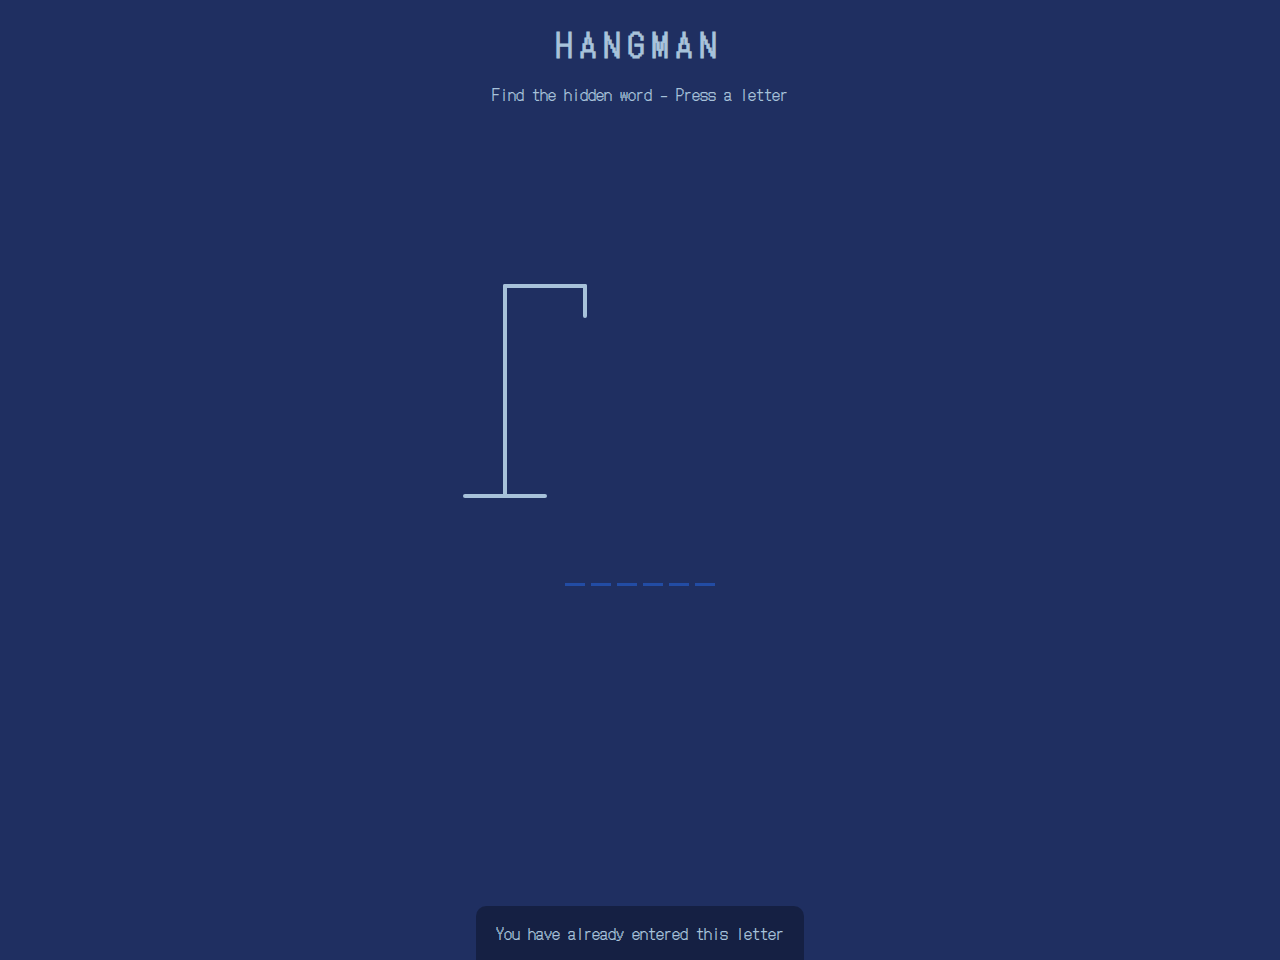
<file: 01_Hangman_Game/index.html>
<!DOCTYPE html>
<html lang="en">
  <head>
    <meta charset="UTF-8" />
    <meta name="viewport" content="width=device-width, initial-scale=1.0" />
    <link rel="stylesheet" href="style.css" />
    <title>Hangman</title>
  </head>
  <body>
    <h1>Hangman</h1>
    <p>Find the hidden word - Press a letter</p>
    <div class="game-container">
      <svg height="250" width="200" class="figure-container">
        <!-- rod -->
        <line x1="60" y1="20" x2="140" y2="20" />
        <line x1="140" y1="20" x2="140" y2="50" />
        <line x1="60" y1="20" x2="60" y2="230" />
        <line x1="20" y1="230" x2="100" y2="230" />
        <!-- head -->
        <circle cx="140" cy="70" r="20" class="figure-part" />
        <!-- body -->
        <line x1="140" y1="90" x2="140" y2="150" class="figure-part" />
        <!-- arms -->
        <line x1="140" y1="120" x2="120" y2="100" class="figure-part" />
        <line x1="140" y1="120" x2="160" y2="100" class="figure-part" />
        <!-- legs -->
        <line x1="140" y1="150" x2="120" y2="180" class="figure-part" />
        <line x1="140" y1="150" x2="160" y2="180" class="figure-part" />
      </svg>
      <div class="wrong-letters-container">
        <div id="wrong-letters"></div>
      </div>
      <div class="word" id="word"></div>
    </div>
    <!-- Popup -->
    <div class="popup-container" id="popup-container">
      <div class="popup">
        <h2 id="final-message"></h2>
        <h3 id="final-message-reveal-word"></h3>
        <button id="play-button">Play Again</button>
      </div>
    </div>
    <!-- Notification -->
    <div class="notification-container" id="notification-container">
      <p>You have already entered this letter</p>
    </div>
    <script src="script.js"></script>
  </body>
</html>
</file>
<file: 01_Hangman_Game/style.css>
@import url("https://fonts.googleapis.com/css2?family=DotGothic16&display=swap");

:root {
  --primary-color: #1f2f61;
  --secondary-color: #224ca4;
  --light-color: #a7c2da;
}

* {
  box-sizing: border-box;
}

body {
  background-color: var(--primary-color);
  color: var(--light-color);
  font-family: "DotGothic16", sans-serif;
  display: flex;
  flex-direction: column;
  align-items: center;
  justify-content: center;
  height: 80vh;
  overflow: hidden;
  margin: 0;
}

h1 {
  margin: 20px 0 0;
  letter-spacing: 0.5rem;
  text-transform: uppercase;
}

h2,
h3 {
  letter-spacing: 0.2rem;
}

.game-container {
  padding: 20px 30px;
  position: relative;
  margin: auto;
  height: 350px;
  width: 450px;
}

.figure-container {
  fill: transparent;
  stroke: var(--light-color);
  stroke-width: 4px;
  stroke-linecap: round;
}

.figure-part {
  display: none;
}

.wrong-letters-container {
  position: absolute;
  top: 20px;
  right: 20px;
  display: flex;
  flex-direction: column;
  text-align: right;
}

.wrong-letters-container p {
  margin: 0 0 5px;
}

.wrong-letters-container span {
  font-size: 24px;
}

.word {
  display: flex;
  position: absolute;
  bottom: 10px;
  left: 50%;
  transform: translateX(-50%);
}

.letter {
  border-bottom: 3px solid var(--secondary-color);
  display: inline-flex;
  font-size: 30px;
  align-items: center;
  justify-content: center;
  margin: 0 3px;
  height: 50px;
  width: 20px;
}

.popup-container {
  background-color: rgba(0, 0, 0, 0.3);
  position: fixed;
  top: 0;
  bottom: 0;
  left: 0;
  right: 0;
  display: none;
  align-items: center;
  justify-content: center;
}

.popup {
  background-color: var(--secondary-color);
  border-radius: 5px;
  box-shadow: 0 15px 10px 3px rgba(0, 0, 0, 0.1);
  padding: 20px;
  text-align: center;
}

.popup button {
  cursor: pointer;
  background-color: var(--light-color);
  color: var(--secondary-color);
  border: 0;
  margin-top: 20px;
  padding: 12px 20px;
  font-size: 16px;
  font-family: inherit;
  border-radius: 5px;
}

.popup button:active {
  transform: scale(0.98);
}

.popup button:focus {
  outline: none;
}

.notification-container {
  background-color: rgba(0, 0, 0, 0.3);
  border-radius: 10px 10px 0 0;
  padding: 15px 20px;
  position: absolute;
  bottom: -60px;
  transition: transform 0.3s ease-in-out;
}

.notification-container.show {
  transform: translateY(-60px);
}

.notification-container p {
  margin: 0;
}
</file>
